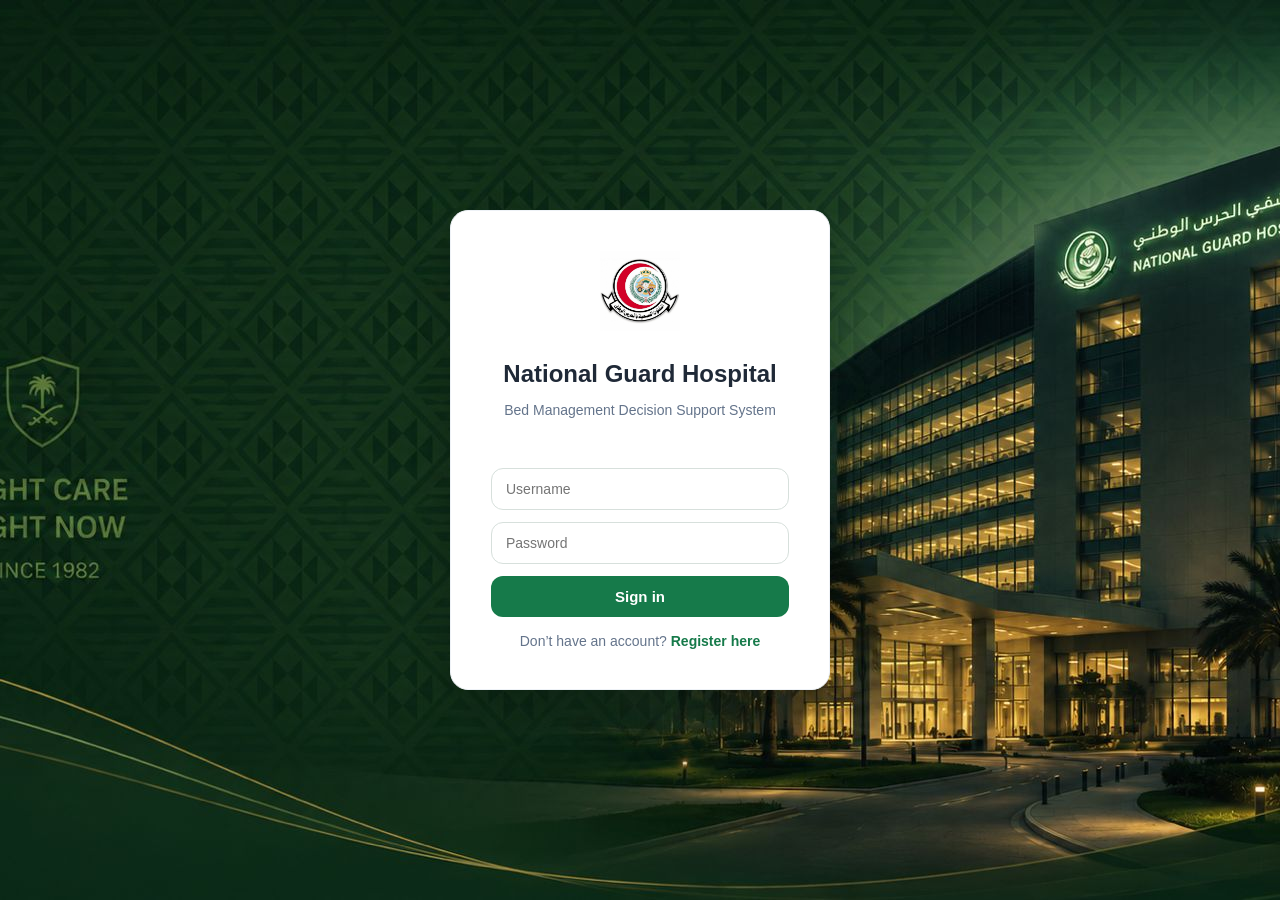
<file: index.html>
<!DOCTYPE html>
<html lang="en">
<head>
    <meta charset="UTF-8">
    <meta name="viewport" content="width=device-width, initial-scale=1.0">
    <title>NGH Login</title>

    <style>
        * {
            box-sizing: border-box;
        }

        body {
            margin: 0;
            font-family: 'Segoe UI', sans-serif;
            background: url('./SANG Hospitals.jpeg') no-repeat center center/cover;
            height: 100vh;
            display: flex;
            justify-content: center;
            align-items: center;
        }

        .login-box {
            background: #fff;
            padding: 40px;
            border-radius: 18px;
            width: 380px;
            text-align: center;
            box-shadow: 0 18px 40px rgba(0,0,0,0.20);
            border: 1px solid #eef2f7;
        }

        .login-logo {
            width: 80px;
            margin-bottom: 15px;
        }

        h1 {
            margin: 10px 0;
            font-size: 24px;
            color: #1f2937;
        }

        p.subtitle {
            color: #64748b;
            margin-bottom: 20px;
            font-size: 14px;
        }

        input {
            width: 100%;
            padding: 12px 14px;
            margin: 12px 0;
            border: 1px solid #d7e0dc;
            border-radius: 12px;
            font-size: 14px;
            background: #fff;
            outline: none;
            display: block;
        }

        input:focus {
            border-color: #167A4A;
            box-shadow: 0 0 0 3px rgba(22,122,74,0.12);
        }

        button {
            width: 100%;
            padding: 12px;
            background: #167A4A;
            color: #fff;
            border: none;
            border-radius: 12px;
            cursor: pointer;
            font-weight: 700;
            font-size: 15px;
            transition: 0.2s;
            display: block;
            margin-top: 10px;
        }

        button:hover {
            opacity: 0.9;
            transform: translateY(-1px);
        }

        .register-link {
            margin-top: 16px;
            font-size: 14px;
            color: #64748b;
        }

        .register-link a {
            color: #167A4A;
            text-decoration: none;
            font-weight: 700;
        }

        .error-msg {
            color: #d92d20;
            margin-bottom: 10px;
            font-size: 13px;
            font-weight: 600;
            min-height: 18px;
        }
    </style>
</head>

<body>

<div class="login-box">
    <img src="./logo.png" class="login-logo" alt="Logo">

    <h1>National Guard Hospital</h1>
    <p class="subtitle">Bed Management Decision Support System</p>

    <div id="loginError" class="error-msg"></div>

    <input type="text" id="username" placeholder="Username" required>
    <input type="password" id="password" placeholder="Password" required>

    <button type="button" onclick="doLogin()">Sign in</button>

    <div class="register-link">
        Don’t have an account? 
        <a href="#" onclick="alert('Registration coming soon'); return false;">
            Register here
        </a>
    </div>
</div>

<script>
    // Pure JavaScript Login (Replaces PHP)
    function doLogin() {
        const u = document.getElementById("username").value.trim();
        const p = document.getElementById("password").value.trim();
        const errorDiv = document.getElementById("loginError");

        // Clear previous error
        errorDiv.textContent = "";

        // Check credentials (admin/1234)
        if (u === "admin" && p === "1234") {
            // Set session markers in browser
            localStorage.setItem("NGH_AUTH", "true");
            localStorage.setItem("NGH_USER", "Admin");
            
            // Redirect to dashboard
            window.location.href = "NGH_dashboard.html";
        } else {
            // Show error message
            errorDiv.textContent = "Invalid credentials. Please try again.";
        }
    }

    // Allow pressing "Enter" key to login
    document.addEventListener('keypress', function (e) {
        if (e.key === 'Enter') {
            doLogin();
        }
    });
</script>

</body>
</html>
</file>
